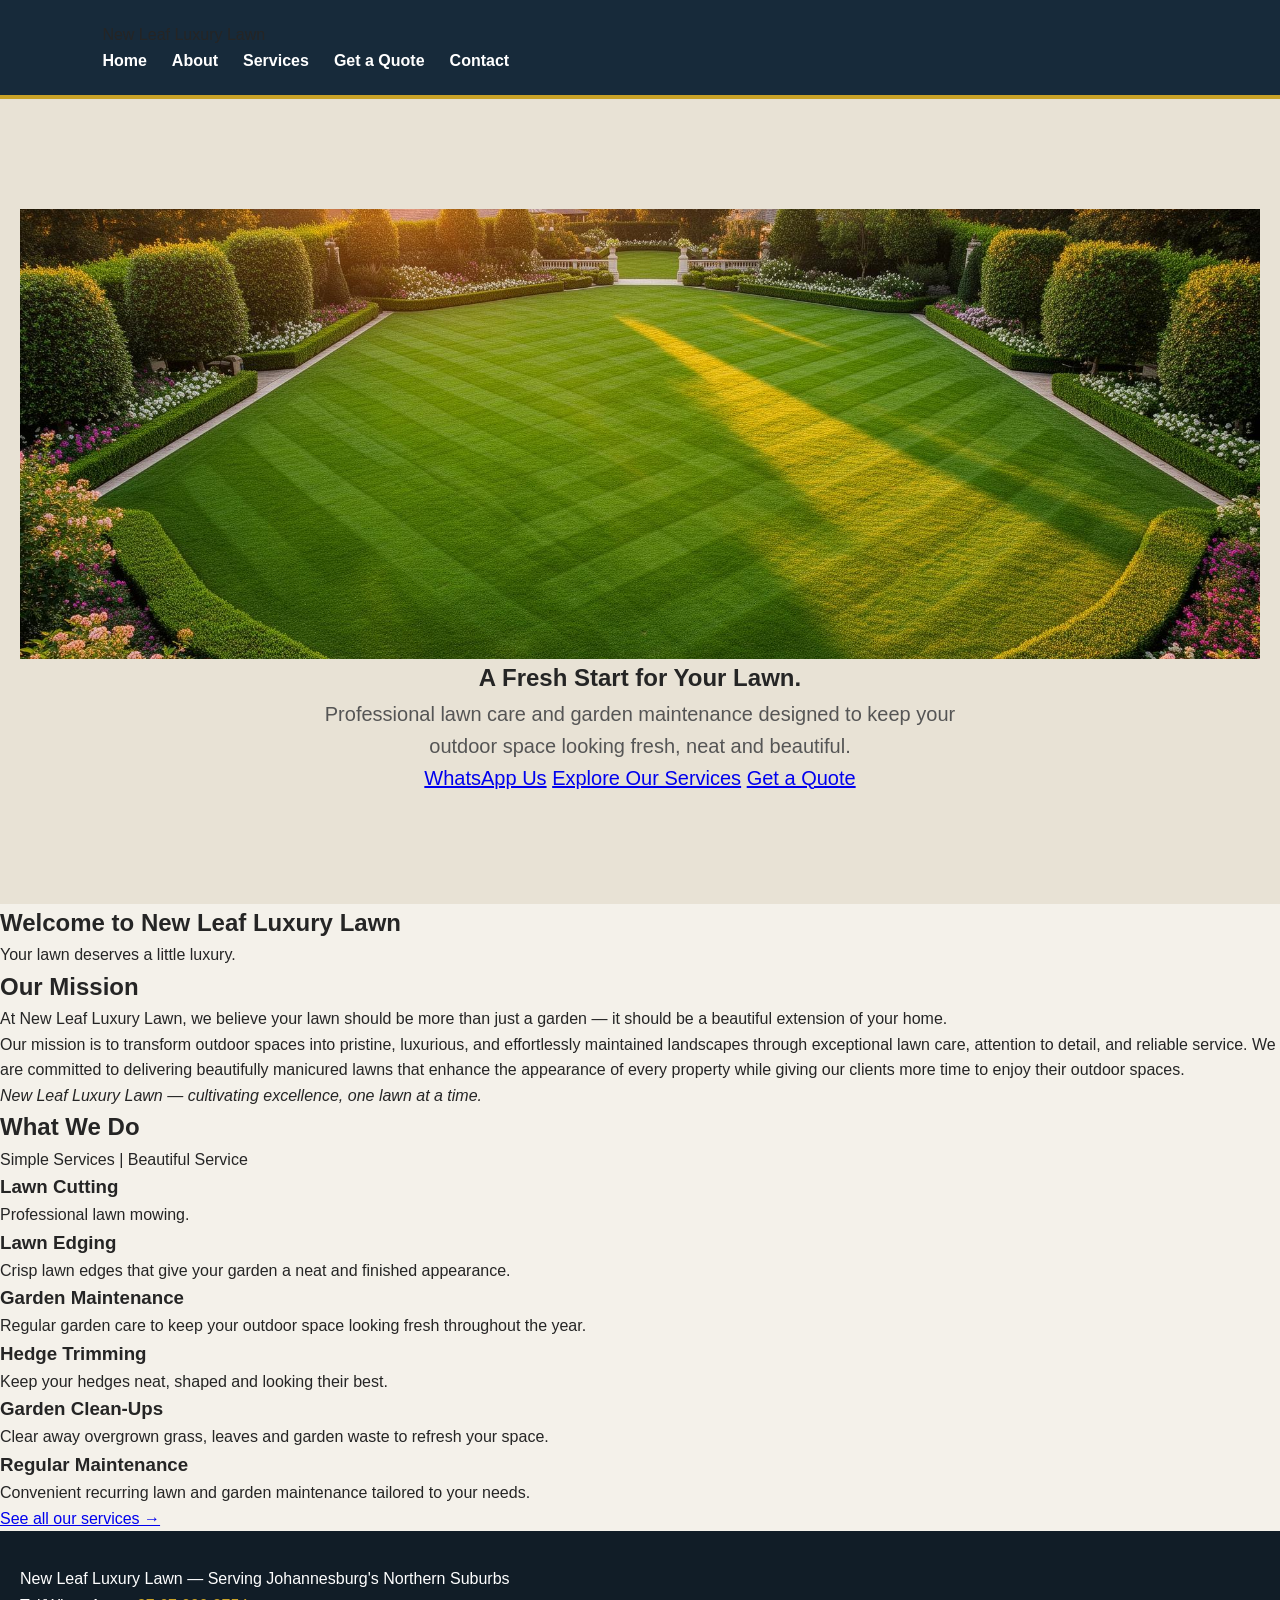
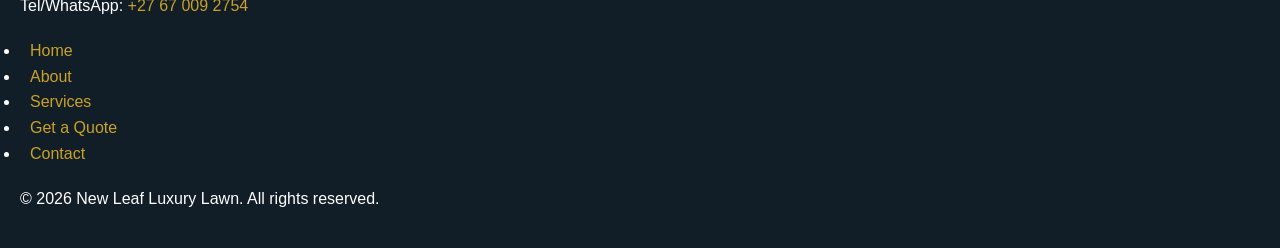
<file: index.html>
<!DOCTYPE html>
<html lang="en-ZA">
<head>
    <meta charset="UTF-8">
    <meta name="viewport" content="width=device-width, initial-scale=1.0">
    <title>New Leaf Luxury Lawn | Premium Lawn Care & Artificial Turf, Johannesburg</title>
    <meta name="description" content="New Leaf Luxury Lawn provides premium lawn care, garden maintenance and luxury artificial turf installation for homes and businesses in Johannesburg's Northern Suburbs.">
    <!-- Stylesheet will be fully developed in Part 2 of this project -->
    <link rel="stylesheet" href="css/style.css">
</head>
<body>

    <!-- ============ SITE HEADER / NAVIGATION ============ -->
    <!-- This header and nav block is identical across all 5 pages so that -->
    <!-- navigation is consistent site-wide. -->
    <header>
        <div class="logo">New Leaf Luxury Lawn</div>
        <nav>
            
            <input type="checkbox" id="menu-toggle" class="menu-toggle">
            
            <!-- Hamburger icon acting as the clickable button -->
            <label for="menu-toggle" class="hamburger">&#9776;</label>

            <ul>
                <li><a href="index.html" aria-current="page">Home</a></li>
                <li><a href="about.html">About</a></li>
                <li><a href="services.html">Services</a></li>
                <li><a href="enquiry.html">Get a Quote</a></li>
                <li><a href="contact.html">Contact</a></li>
            </ul>
        </nav>
    </header>

    <main>
        <!-- ============ HERO SECTION ============ -->
        <section class="hero">
            <img src="images/hero-lawn.jpg" alt="Aerial view of a luxury manicured lawn and garden estate at sunset">
            <div class="hero-text">
                <h1>A Fresh Start for Your Lawn.</h1>
                <p>Professional lawn care and garden maintenance designed to keep your outdoor space looking fresh, neat and beautiful.</p>
                <!-- Call to action links: WhatsApp, Services, Quote -->
                <p class="cta-group">
                    <a href="https://wa.me/27670092754" class="btn">WhatsApp Us</a>
                    <a href="services.html" class="btn btn-secondary">Explore Our Services</a>
                    <a href="enquiry.html" class="btn btn-secondary">Get a Quote</a>
                </p>
            </div>
        </section>

        <!-- ============ WELCOME & VALUE PROPOSITION ============ -->
        <section class="welcome">
            <h2>Welcome to New Leaf Luxury Lawn</h2>
            <p class="subheadline">Your lawn deserves a little luxury.</p>
        </section>

        <!-- ============ MISSION ============ -->
        <section class="mission">
            <h2>Our Mission</h2>
            <p>At New Leaf Luxury Lawn, we believe your lawn should be more than just a garden &mdash; it should be a beautiful extension of your home.</p>
            <p>Our mission is to transform outdoor spaces into pristine, luxurious, and effortlessly maintained landscapes through exceptional lawn care, attention to detail, and reliable service. We are committed to delivering beautifully manicured lawns that enhance the appearance of every property while giving our clients more time to enjoy their outdoor spaces.</p>
            <p><em>New Leaf Luxury Lawn &mdash; cultivating excellence, one lawn at a time.</em></p>
        </section>

        <!-- ============ WHAT WE DO ============ -->
        <section class="what-we-do">
            <h2>What We Do</h2>
            <p class="subheadline">Simple Services | Beautiful Service</p>
            <ul class="service-list">
                <li>
                    <h3>Lawn Cutting</h3>
                    <p>Professional lawn mowing.</p>
                </li>
                <li>
                    <h3>Lawn Edging</h3>
                    <p>Crisp lawn edges that give your garden a neat and finished appearance.</p>
                </li>
                <li>
                    <h3>Garden Maintenance</h3>
                    <p>Regular garden care to keep your outdoor space looking fresh throughout the year.</p>
                </li>
                <li>
                    <h3>Hedge Trimming</h3>
                    <p>Keep your hedges neat, shaped and looking their best.</p>
                </li>
                <li>
                    <h3>Garden Clean-Ups</h3>
                    <p>Clear away overgrown grass, leaves and garden waste to refresh your space.</p>
                </li>
                <li>
                    <h3>Regular Maintenance</h3>
                    <p>Convenient recurring lawn and garden maintenance tailored to your needs.</p>
                </li>
            </ul>
            <p><a href="services.html">See all our services &rarr;</a></p>
        </section>
    </main>

    <!-- ============ SITE FOOTER ============ -->
    <footer>
        <p>New Leaf Luxury Lawn &mdash; Serving Johannesburg's Northern Suburbs</p>
        <p>Tel/WhatsApp: <a href="tel:+27670092754">+27 67 009 2754</a></p>
        <nav aria-label="Footer navigation">
            <ul>
                <li><a href="index.html">Home</a></li>
                <li><a href="about.html">About</a></li>
                <li><a href="services.html">Services</a></li>
                <li><a href="enquiry.html">Get a Quote</a></li>
                <li><a href="contact.html">Contact</a></li>
            </ul>
        </nav>
        <p>&copy; 2026 New Leaf Luxury Lawn. All rights reserved.</p>
    </footer>

</body>
</html>
</file>
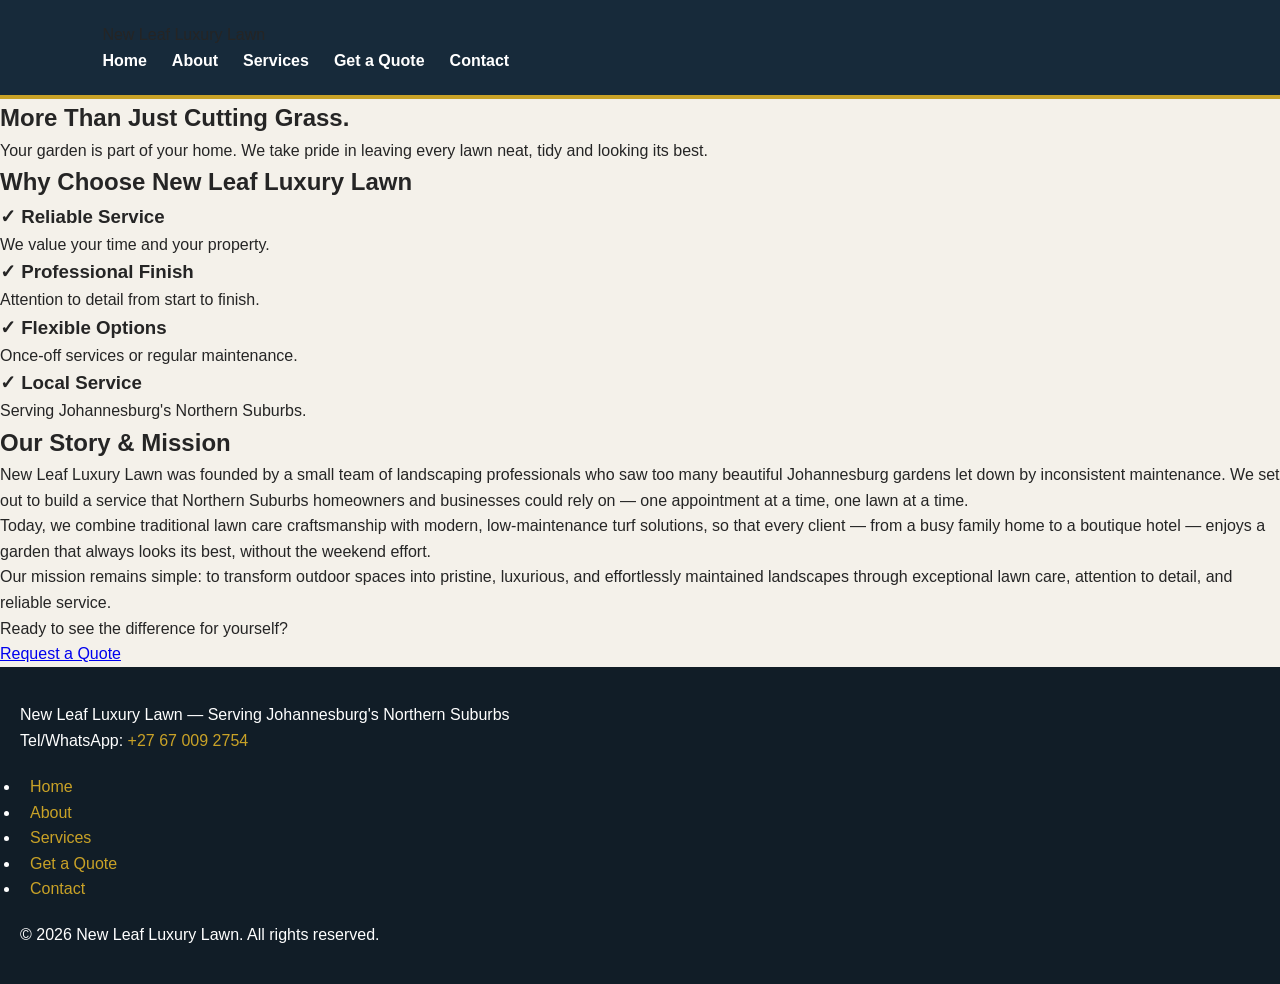
<file: about.html>
<!DOCTYPE html>
<html lang="en-ZA">
<head>
    <meta charset="UTF-8">
    <meta name="viewport" content="width=device-width, initial-scale=1.0">
    <title>About Us | New Leaf Luxury Lawn</title>
    <meta name="description" content="Learn why homeowners and businesses in Johannesburg's Northern Suburbs choose New Leaf Luxury Lawn for reliable, professional lawn and garden care.">
    <link rel="stylesheet" href="css/style.css">
</head>
<body>

    <header>
        <div class="logo">New Leaf Luxury Lawn</div>
        <nav>
            <input type="checkbox" id="menu-toggle" class="menu-toggle">
            <label for="menu-toggle" class="hamburger">&#9776;</label>
            <ul>
                
                <li><a href="index.html">Home</a></li>
                <li><a href="about.html" aria-current="page">About</a></li>
                <li><a href="services.html">Services</a></li>
                <li><a href="enquiry.html">Get a Quote</a></li>
                <li><a href="contact.html">Contact</a></li>
            </ul>
        </nav>
    </header>

    <main>
        <!-- ============ PAGE HEADING ============ -->
        <section class="page-intro">
            <h1>More Than Just Cutting Grass.</h1>
            <p>Your garden is part of your home. We take pride in leaving every lawn neat, tidy and looking its best.</p>
        </section>

        <!-- ============ WHY CHOOSE US: 4 VALUE POINTS ============ -->
        <section class="why-us">
            <h2>Why Choose New Leaf Luxury Lawn</h2>
            <ul class="value-grid">
                <li>
                    <h3>&#10003; Reliable Service</h3>
                    <p>We value your time and your property.</p>
                </li>
                <li>
                    <h3>&#10003; Professional Finish</h3>
                    <p>Attention to detail from start to finish.</p>
                </li>
                <li>
                    <h3>&#10003; Flexible Options</h3>
                    <p>Once-off services or regular maintenance.</p>
                </li>
                <li>
                    <h3>&#10003; Local Service</h3>
                    <p>Serving Johannesburg's Northern Suburbs.</p>
                </li>
            </ul>
        </section>

        <!-- ============ STORY & MISSION ============ -->
        <section class="story-mission">
            <h2>Our Story &amp; Mission</h2>
            <p>New Leaf Luxury Lawn was founded by a small team of landscaping professionals who saw too many beautiful Johannesburg gardens let down by inconsistent maintenance. We set out to build a service that Northern Suburbs homeowners and businesses could rely on &mdash; one appointment at a time, one lawn at a time.</p>
            <p>Today, we combine traditional lawn care craftsmanship with modern, low-maintenance turf solutions, so that every client &mdash; from a busy family home to a boutique hotel &mdash; enjoys a garden that always looks its best, without the weekend effort.</p>
            <p>Our mission remains simple: to transform outdoor spaces into pristine, luxurious, and effortlessly maintained landscapes through exceptional lawn care, attention to detail, and reliable service.</p>
        </section>

        <section class="about-cta">
            <p>Ready to see the difference for yourself?</p>
            <a href="enquiry.html" class="btn">Request a Quote</a>
        </section>
    </main>

    <footer>
        <p>New Leaf Luxury Lawn &mdash; Serving Johannesburg's Northern Suburbs</p>
        <p>Tel/WhatsApp: <a href="tel:+27670092754">+27 67 009 2754</a></p>
        <nav aria-label="Footer navigation">
            <ul>
                <li><a href="index.html">Home</a></li>
                <li><a href="about.html">About</a></li>
                <li><a href="services.html">Services</a></li>
                <li><a href="enquiry.html">Get a Quote</a></li>
                <li><a href="contact.html">Contact</a></li>
            </ul>
        </nav>
        <p>&copy; 2026 New Leaf Luxury Lawn. All rights reserved.</p>
    </footer>

</body>
</html>
</file>
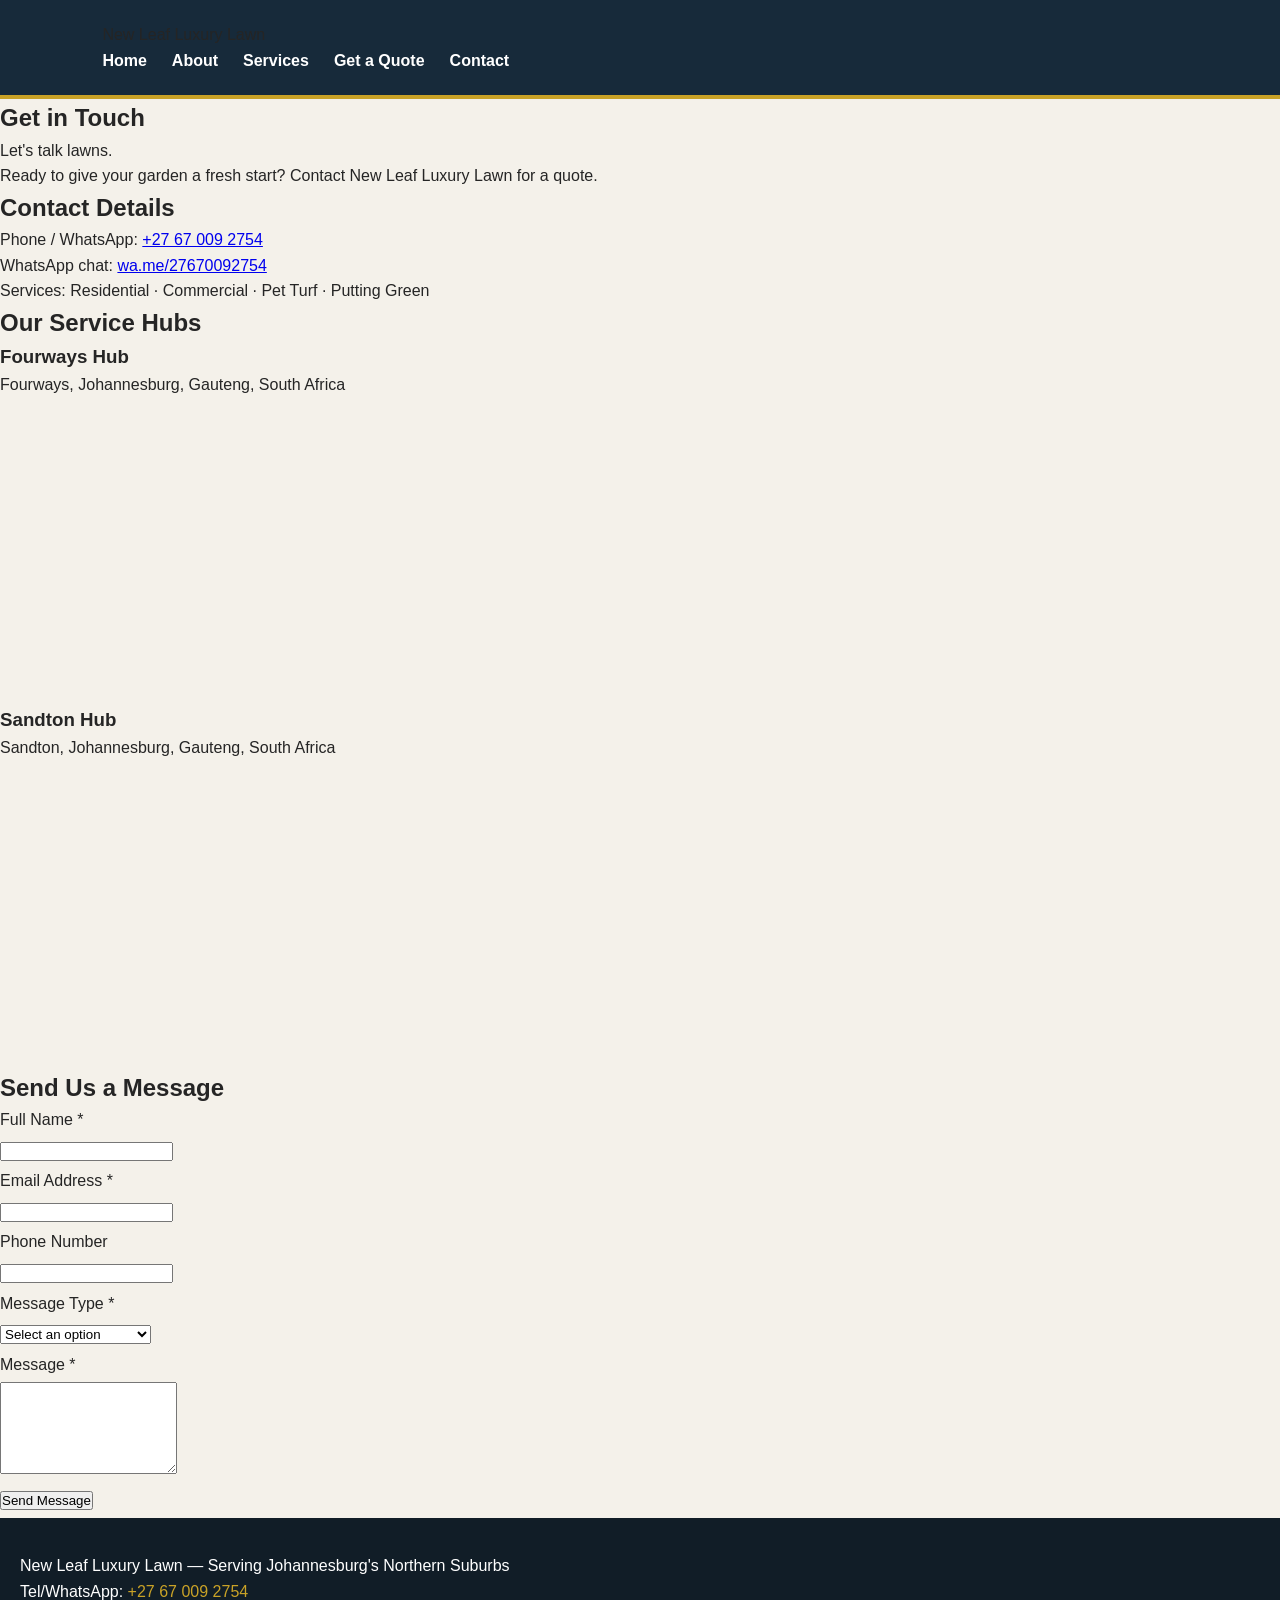
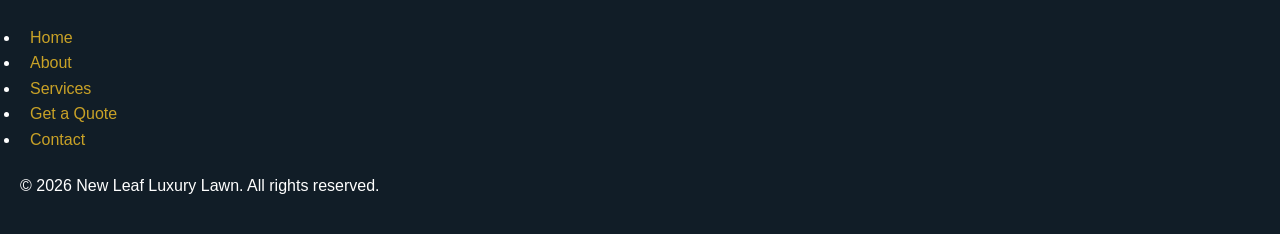
<file: contact.html>
<!DOCTYPE html>
<html lang="en-ZA">
<head>
    <meta charset="UTF-8">
    <meta name="viewport" content="width=device-width, initial-scale=1.0">
    <title>Contact Us | New Leaf Luxury Lawn</title>
    <meta name="description" content="Get in touch with New Leaf Luxury Lawn. Find our Fourways and Sandton service hubs, phone/WhatsApp details, and send us a message.">
    <link rel="stylesheet" href="css/style.css">
</head>
<body>

    <header>
        <div class="logo">New Leaf Luxury Lawn</div>
        <nav>
            <input type="checkbox" id="menu-toggle" class="menu-toggle">
            <label for="menu-toggle" class="hamburger">&#9776;</label>
            <ul>
                <li><a href="index.html">Home</a></li>
                <li><a href="about.html">About</a></li>
                <li><a href="services.html">Services</a></li>
                <li><a href="enquiry.html">Get a Quote</a></li>
                <li><a href="contact.html" aria-current="page">Contact</a></li>
            </ul>
        </nav>
    </header>

    <main>
        <section class="page-intro">
            <h1>Get in Touch</h1>
            <p class="subheadline">Let's talk lawns.</p>
            <p>Ready to give your garden a fresh start? Contact New Leaf Luxury Lawn for a quote.</p>
        </section>

        <!-- ============ CONTACT DETAILS ============ -->
        <section class="contact-details">
            <h2>Contact Details</h2>
            <ul>
                <li>Phone / WhatsApp: <a href="tel:+27670092754">+27 67 009 2754</a></li>
                <li>WhatsApp chat: <a href="https://wa.me/27670092754">wa.me/27670092754</a></li>
                <li>Services: Residential &middot; Commercial &middot; Pet Turf &middot; Putting Green</li>
            </ul>
        </section>

        <!-- ============ SERVICE AREA LOCATIONS (more than one, as required) ============ -->
        <section class="locations">
            <h2>Our Service Hubs</h2>

            <article class="location">
                <h3>Fourways Hub</h3>
                <p>Fourways, Johannesburg, Gauteng, South Africa</p>
                <!-- Embedded Google Map: to be reviewed/finalised once a physical address is confirmed -->
                <iframe
                    title="Map showing Fourways, Johannesburg service area"
                    src="https://www.google.com/maps?q=Fourways,+Johannesburg&output=embed"
                    width="100%" height="300" style="border:0;" loading="lazy"
                    referrerpolicy="no-referrer-when-downgrade">
                </iframe>
            </article>

            <article class="location">
                <h3>Sandton Hub</h3>
                <p>Sandton, Johannesburg, Gauteng, South Africa</p>
                <iframe
                    title="Map showing Sandton, Johannesburg service area"
                    src="https://www.google.com/maps?q=Sandton,+Johannesburg&output=embed"
                    width="100%" height="300" style="border:0;" loading="lazy"
                    referrerpolicy="no-referrer-when-downgrade">
                </iframe>
            </article>
        </section>

        <!-- ============ GENERAL CONTACT FORM ============ -->
        <!-- This form is for general messages, distinct from the service-quote -->
        <!-- enquiry.html form. JavaScript email handling to be added in Part 3. -->
        <section class="form-section">
            <h2>Send Us a Message</h2>
            <form id="contact-form" action="#" method="post">

                <div class="form-group">
                    <label for="c-name">Full Name *</label>
                    <input type="text" id="c-name" name="c-name" required minlength="2">
                </div>

                <div class="form-group">
                    <label for="c-email">Email Address *</label>
                    <input type="email" id="c-email" name="c-email" required>
                </div>

                <div class="form-group">
                    <label for="c-phone">Phone Number</label>
                    <input type="tel" id="c-phone" name="c-phone" pattern="[0-9+\s]{10,15}">
                </div>

                <div class="form-group">
                    <label for="c-type">Message Type *</label>
                    <select id="c-type" name="c-type" required>
                        <option value="" disabled selected>Select an option</option>
                        <option value="general">General Enquiry</option>
                        <option value="feedback">Feedback</option>
                        <option value="complaint">Complaint</option>
                        <option value="partnership">Partnership / Supplier</option>
                    </select>
                </div>

                <div class="form-group">
                    <label for="c-message">Message *</label>
                    <textarea id="c-message" name="c-message" rows="6" required minlength="10"></textarea>
                </div>

                <div class="form-group">
                    <button type="submit" class="btn">Send Message</button>
                </div>

                <!-- Placeholder for the JavaScript-generated confirmation message (Part 3) -->
                <p id="contact-response" aria-live="polite"></p>
            </form>
        </section>
    </main>

    <footer>
        <p>New Leaf Luxury Lawn &mdash; Serving Johannesburg's Northern Suburbs</p>
        <p>Tel/WhatsApp: <a href="tel:+27670092754">+27 67 009 2754</a></p>
        <nav aria-label="Footer navigation">
            <ul>
                <li><a href="index.html">Home</a></li>
                <li><a href="about.html">About</a></li>
                <li><a href="services.html">Services</a></li>
                <li><a href="enquiry.html">Get a Quote</a></li>
                <li><a href="contact.html">Contact</a></li>
            </ul>
        </nav>
        <p>&copy; 2026 New Leaf Luxury Lawn. All rights reserved.</p>
    </footer>

</body>
</html>
</file>
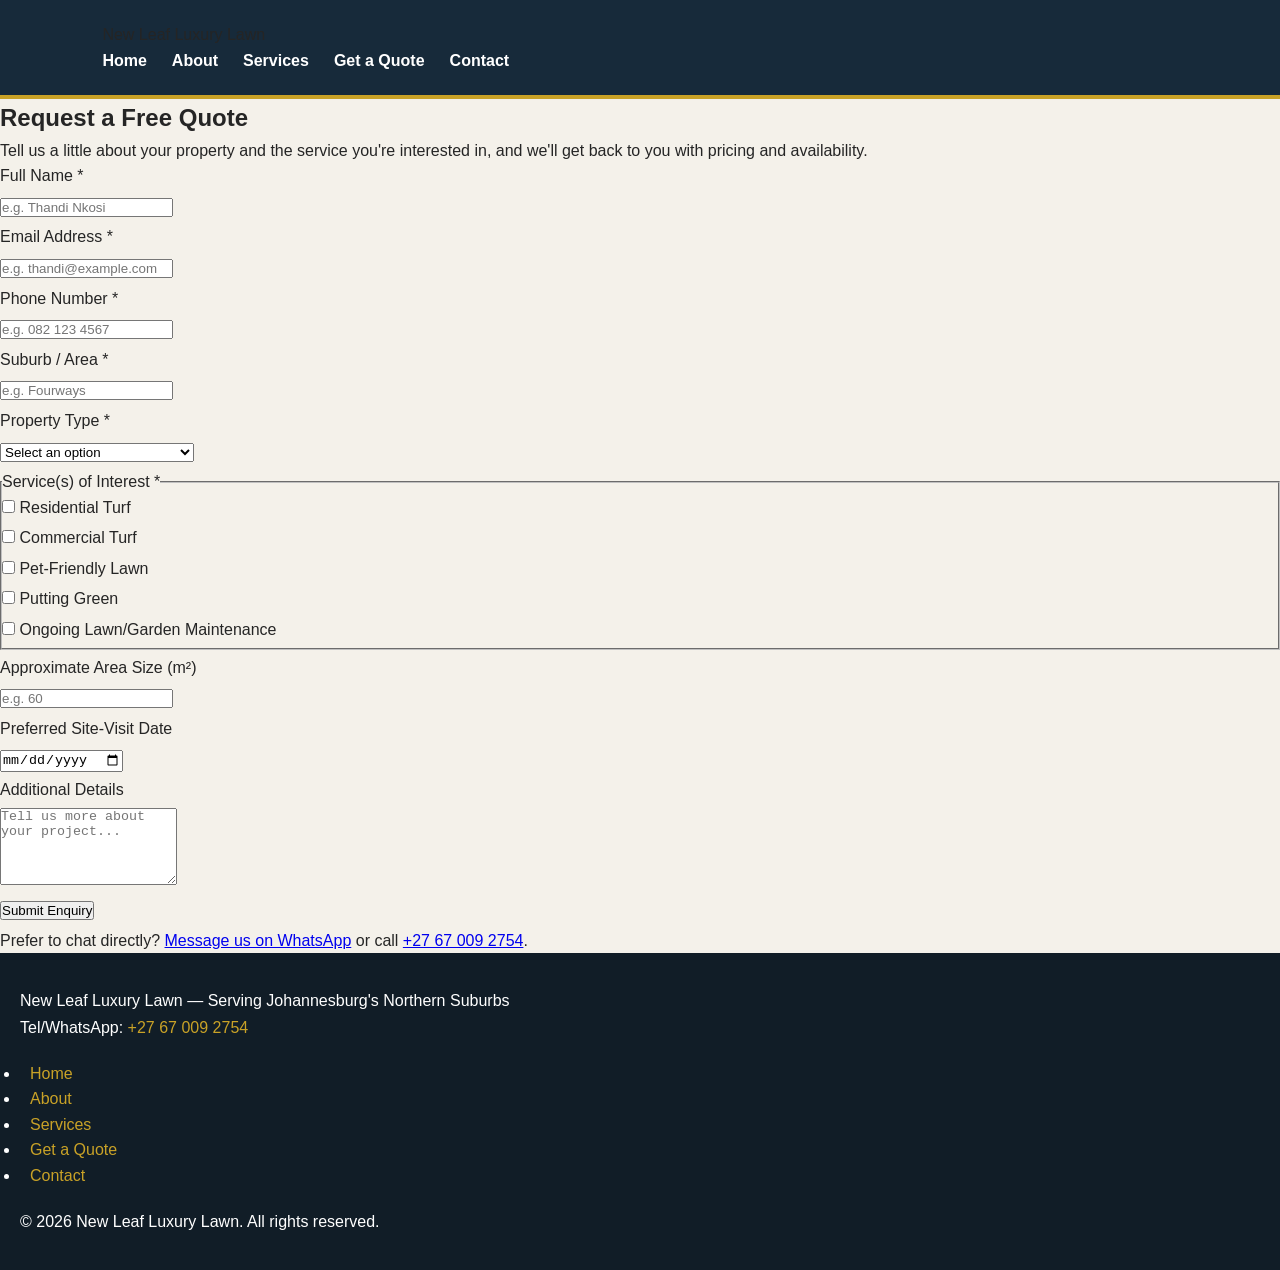
<file: enquiry.html>
<!DOCTYPE html>
<html lang="en-ZA">
<head>
    <meta charset="UTF-8">
    <meta name="viewport" content="width=device-width, initial-scale=1.0">
    <title>Get a Quote | New Leaf Luxury Lawn</title>
    <meta name="description" content="Request a free, no-obligation quote from New Leaf Luxury Lawn for residential, commercial, pet-friendly or putting green turf installation.">
    <link rel="stylesheet" href="css/style.css">
</head>
<body>

    <header>
        <div class="logo">New Leaf Luxury Lawn</div>
        <nav>
            <input type="checkbox" id="menu-toggle" class="menu-toggle">
            <label for="menu-toggle" class="hamburger">&#9776;</label>
            <ul>
                <li><a href="index.html">Home</a></li>
                <li><a href="about.html">About</a></li>
                <li><a href="services.html">Services</a></li>
                <li><a href="enquiry.html" aria-current="page">Get a Quote</a></li>
                <li><a href="contact.html">Contact</a></li>
            </ul>
        </nav>
    </header>

    <main>
        <section class="page-intro">
            <h1>Request a Free Quote</h1>
            <p>Tell us a little about your property and the service you're interested in, and we'll get back to you with pricing and availability.</p>
        </section>

        <!-- ============ ENQUIRY / QUOTE REQUEST FORM ============ -->
        <!-- Note: HTML5 validation attributes (required, pattern, type) are in place now. -->
        <!-- Full client-side JavaScript validation and a processed response message -->
        <!-- (cost / availability estimate) will be implemented in Part 3. -->
        <section class="form-section">
            <form id="enquiry-form" action="#" method="post">

                <div class="form-group">
                    <label for="full-name">Full Name *</label>
                    <input type="text" id="full-name" name="full-name" required minlength="2" placeholder="e.g. Thandi Nkosi">
                </div>

                <div class="form-group">
                    <label for="email">Email Address *</label>
                    <input type="email" id="email" name="email" required placeholder="e.g. thandi@example.com">
                </div>

                <div class="form-group">
                    <label for="phone">Phone Number *</label>
                    <input type="tel" id="phone" name="phone" required pattern="[0-9+\s]{10,15}" placeholder="e.g. 082 123 4567">
                </div>

                <div class="form-group">
                    <label for="suburb">Suburb / Area *</label>
                    <input type="text" id="suburb" name="suburb" required placeholder="e.g. Fourways">
                </div>

                <div class="form-group">
                    <label for="property-type">Property Type *</label>
                    <select id="property-type" name="property-type" required>
                        <option value="" disabled selected>Select an option</option>
                        <option value="residential">Residential Home</option>
                        <option value="complex">Residential Complex / Estate</option>
                        <option value="commercial">Commercial / Office</option>
                        <option value="hospitality">Hotel / Hospitality</option>
                    </select>
                </div>

                <fieldset class="form-group">
                    <legend>Service(s) of Interest *</legend>
                    <label><input type="checkbox" name="service" value="residential-turf"> Residential Turf</label>
                    <label><input type="checkbox" name="service" value="commercial-turf"> Commercial Turf</label>
                    <label><input type="checkbox" name="service" value="pet-friendly"> Pet-Friendly Lawn</label>
                    <label><input type="checkbox" name="service" value="putting-green"> Putting Green</label>
                    <label><input type="checkbox" name="service" value="maintenance"> Ongoing Lawn/Garden Maintenance</label>
                </fieldset>

                <div class="form-group">
                    <label for="area-size">Approximate Area Size (m&sup2;)</label>
                    <input type="number" id="area-size" name="area-size" min="1" placeholder="e.g. 60">
                </div>

                <div class="form-group">
                    <label for="preferred-date">Preferred Site-Visit Date</label>
                    <input type="date" id="preferred-date" name="preferred-date">
                </div>

                <div class="form-group">
                    <label for="message">Additional Details</label>
                    <textarea id="message" name="message" rows="5" placeholder="Tell us more about your project..."></textarea>
                </div>

                <div class="form-group">
                    <button type="submit" class="btn">Submit Enquiry</button>
                </div>

                <!-- Placeholder for the JavaScript-generated response message (Part 3) -->
                <p id="form-response" aria-live="polite"></p>
            </form>
        </section>

        <section class="alt-contact">
            <p>Prefer to chat directly? <a href="https://wa.me/27670092754">Message us on WhatsApp</a> or call <a href="tel:+27670092754">+27 67 009 2754</a>.</p>
        </section>
    </main>

    <footer>
        <p>New Leaf Luxury Lawn &mdash; Serving Johannesburg's Northern Suburbs</p>
        <p>Tel/WhatsApp: <a href="tel:+27670092754">+27 67 009 2754</a></p>
        <nav aria-label="Footer navigation">
            <ul>
                <li><a href="index.html">Home</a></li>
                <li><a href="about.html">About</a></li>
                <li><a href="services.html">Services</a></li>
                <li><a href="enquiry.html">Get a Quote</a></li>
                <li><a href="contact.html">Contact</a></li>
            </ul>
        </nav>
        <p>&copy; 2026 New Leaf Luxury Lawn. All rights reserved.</p>
    </footer>

</body>
</html>
</file>
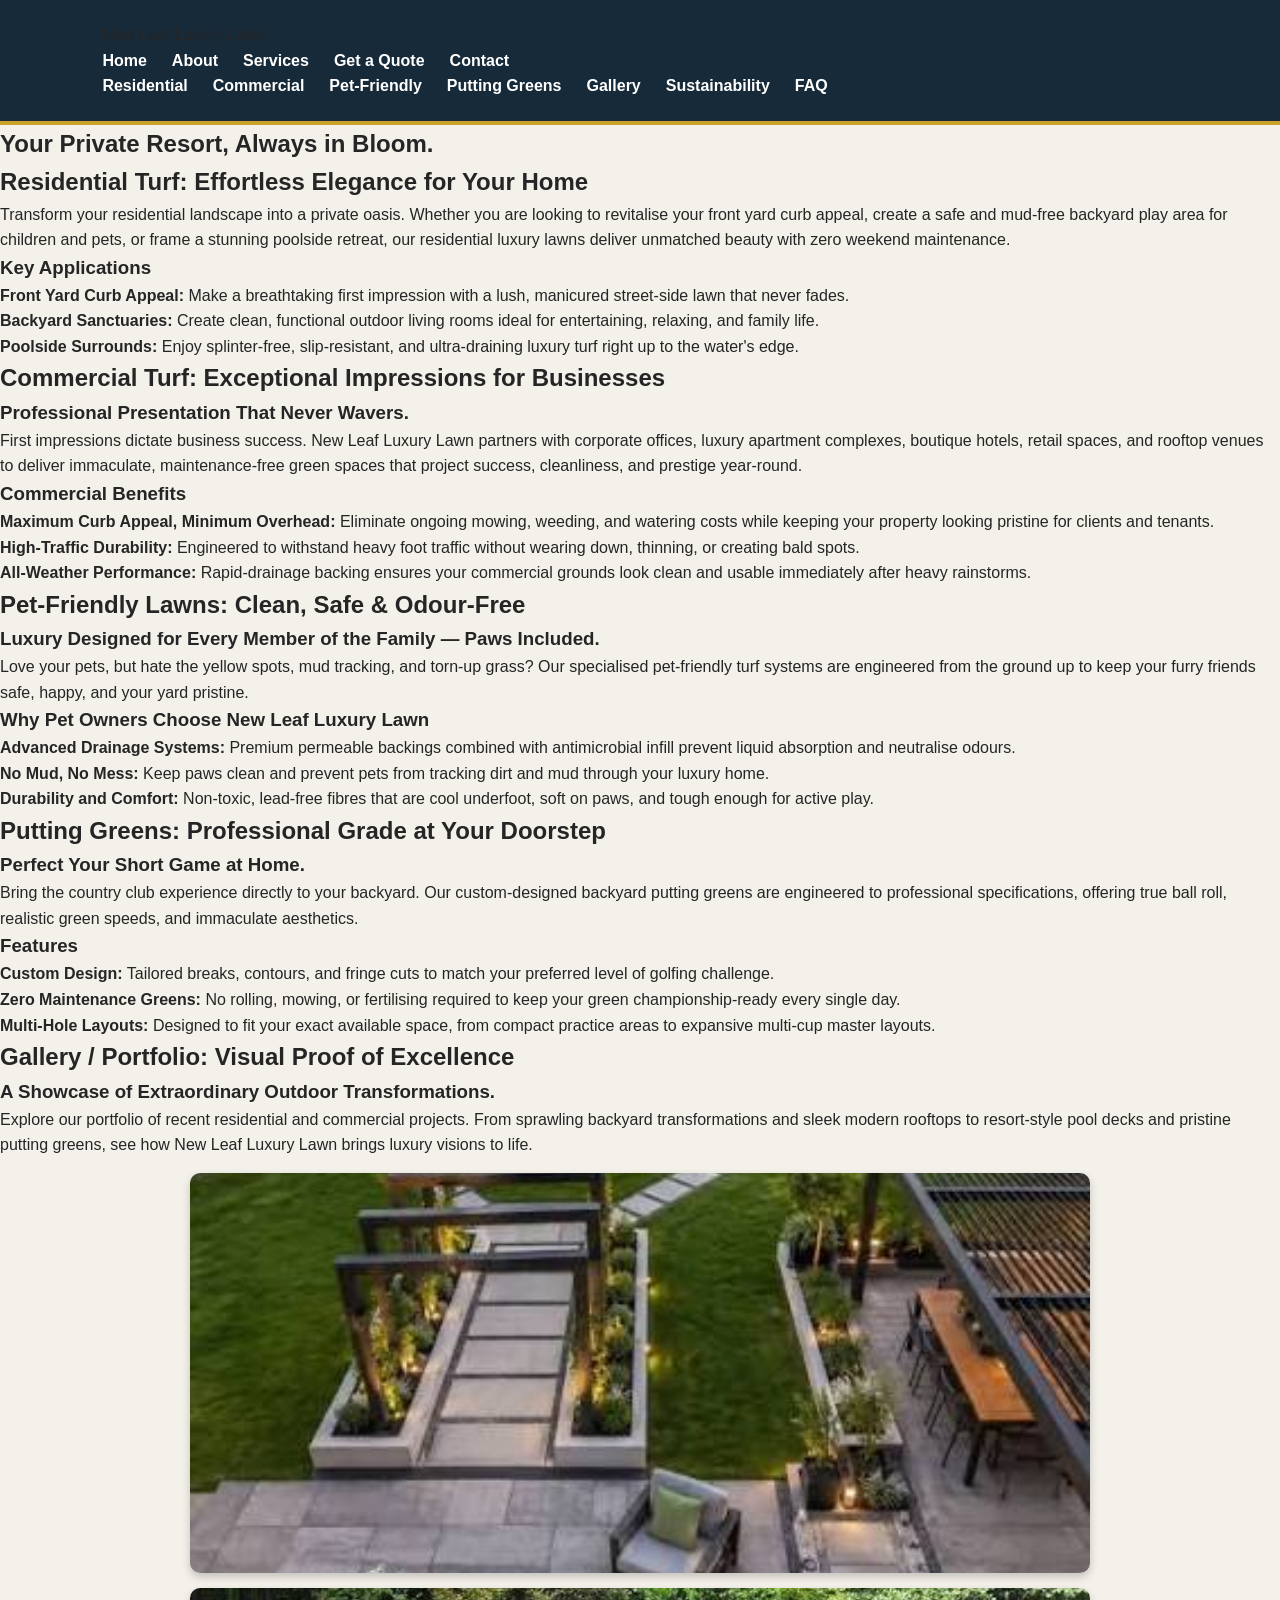
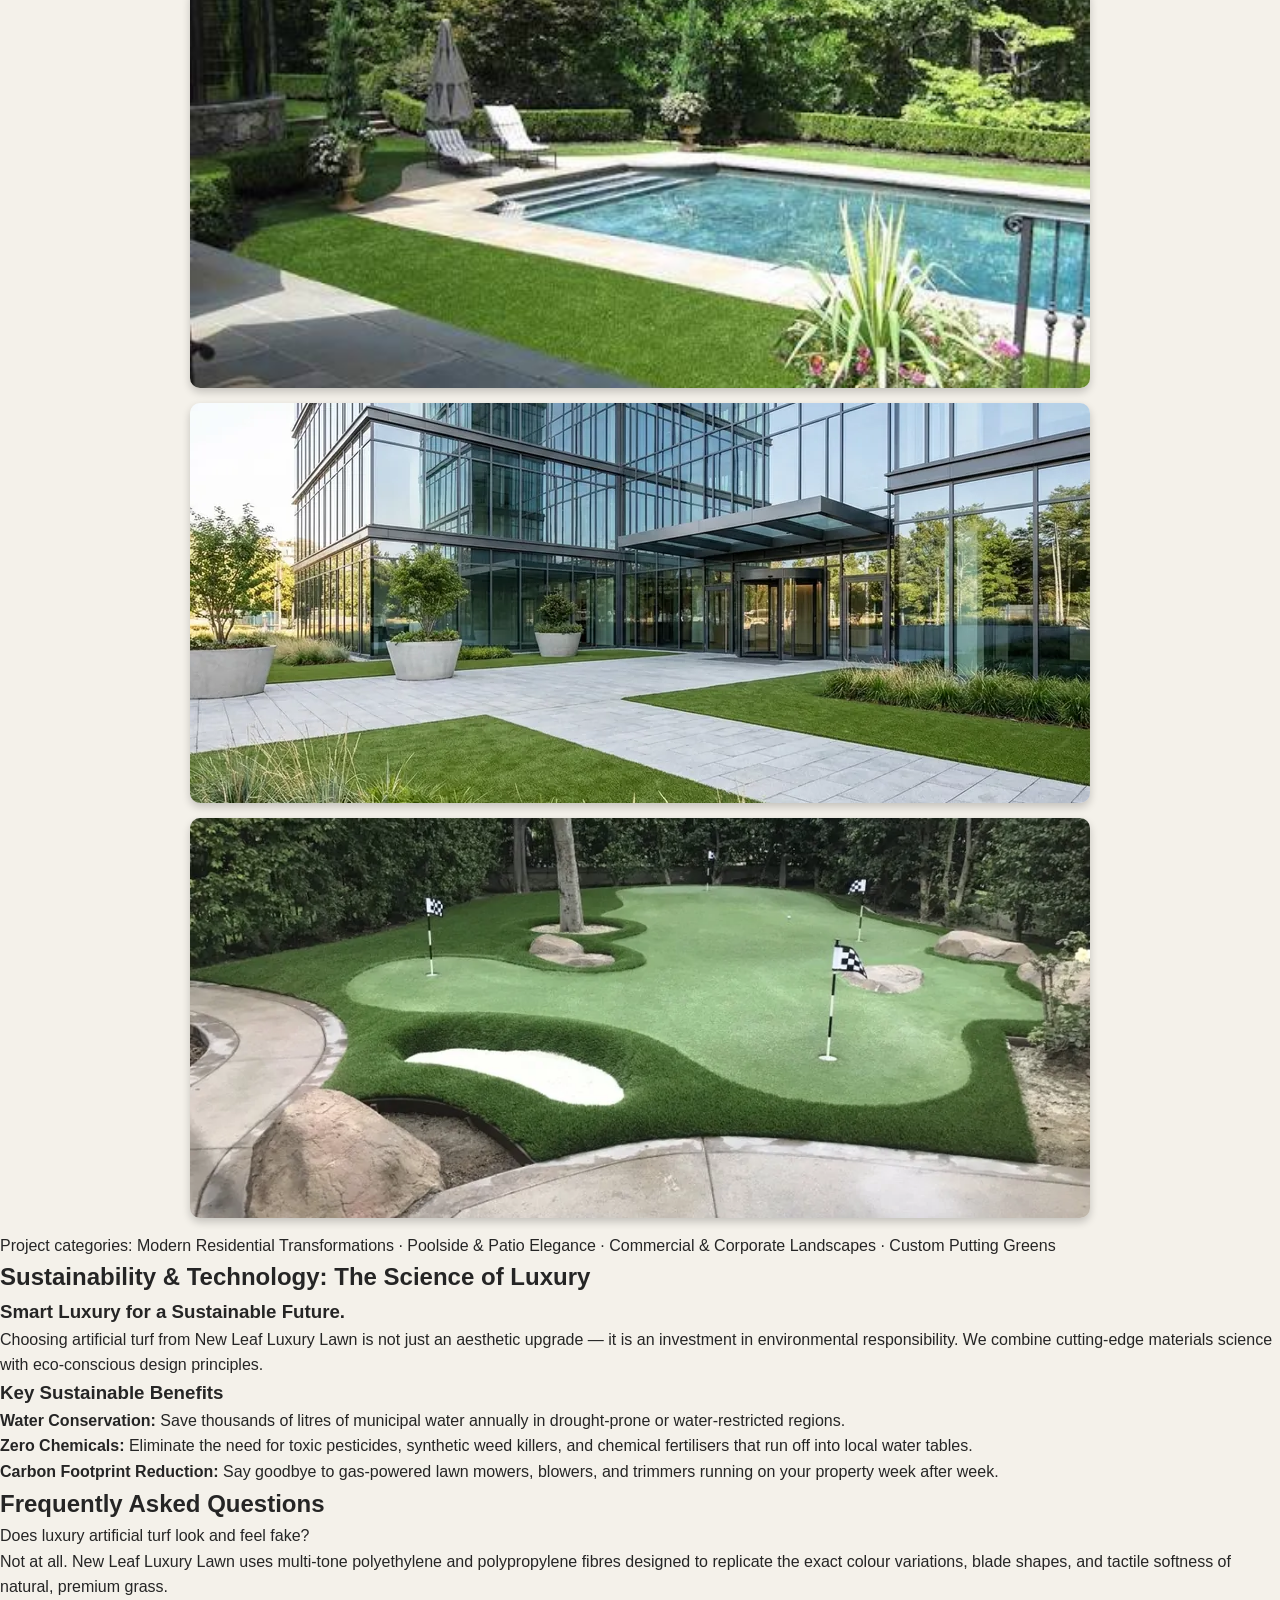
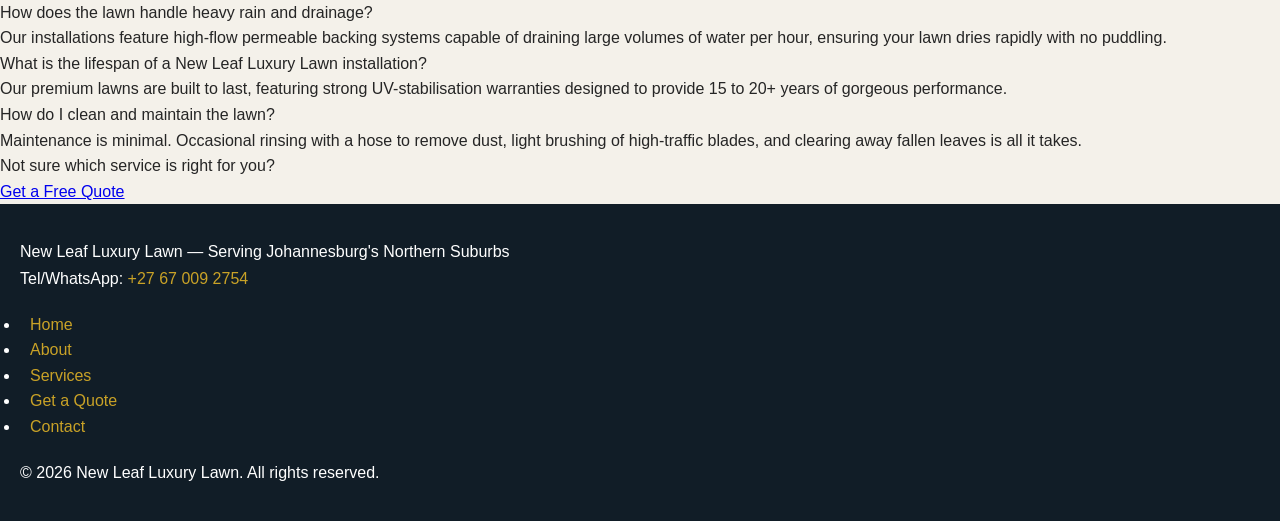
<file: services.html>
<!DOCTYPE html>
<html lang="en-ZA">
<head>
    <meta charset="UTF-8">
    <meta name="viewport" content="width=device-width, initial-scale=1.0">
    <title>Services | New Leaf Luxury Lawn</title>
    <meta name="description" content="Explore New Leaf Luxury Lawn's residential, commercial, pet-friendly and putting green turf services, our sustainability approach, and frequently asked questions.">
    <link rel="stylesheet" href="css/style.css">
</head>
<body>

    <header>
        <div class="logo">New Leaf Luxury Lawn</div>
        <nav>
            <input type="checkbox" id="menu-toggle" class="menu-toggle">
            <label for="menu-toggle" class="hamburger">&#9776;</label>
            <ul>
                <li><a href="index.html">Home</a></li>
                <li><a href="about.html">About</a></li>
                <li><a href="services.html" aria-current="page">Services</a></li>
                <li><a href="enquiry.html">Get a Quote</a></li>
                <li><a href="contact.html">Contact</a></li>
            </ul>
        </nav>
        <!-- In-page quick links to each service section below -->
        <nav aria-label="Services quick links" class="sub-nav">
            <ul>
                <li><a href="#residential">Residential</a></li>
                <li><a href="#commercial">Commercial</a></li>
                <li><a href="#pet-friendly">Pet-Friendly</a></li>
                <li><a href="#putting-greens">Putting Greens</a></li>
                <li><a href="#gallery">Gallery</a></li>
                <li><a href="#sustainability">Sustainability</a></li>
                <li><a href="#faq">FAQ</a></li>
            </ul>
        </nav>
    </header>

    <main>
        <!-- ============ RESIDENTIAL TURF ============ -->
        <section id="residential" class="service-section">
            <h1>Your Private Resort, Always in Bloom.</h1>
            <h2>Residential Turf: Effortless Elegance for Your Home</h2>
            <p>Transform your residential landscape into a private oasis. Whether you are looking to revitalise your front yard curb appeal, create a safe and mud-free backyard play area for children and pets, or frame a stunning poolside retreat, our residential luxury lawns deliver unmatched beauty with zero weekend maintenance.</p>
            <h3>Key Applications</h3>
            <ul>
                <li><strong>Front Yard Curb Appeal:</strong> Make a breathtaking first impression with a lush, manicured street-side lawn that never fades.</li>
                <li><strong>Backyard Sanctuaries:</strong> Create clean, functional outdoor living rooms ideal for entertaining, relaxing, and family life.</li>
                <li><strong>Poolside Surrounds:</strong> Enjoy splinter-free, slip-resistant, and ultra-draining luxury turf right up to the water's edge.</li>
            </ul>
        </section>

        <!-- ============ COMMERCIAL TURF ============ -->
        <section id="commercial" class="service-section">
            <h2>Commercial Turf: Exceptional Impressions for Businesses</h2>
            <h3>Professional Presentation That Never Wavers.</h3>
            <p>First impressions dictate business success. New Leaf Luxury Lawn partners with corporate offices, luxury apartment complexes, boutique hotels, retail spaces, and rooftop venues to deliver immaculate, maintenance-free green spaces that project success, cleanliness, and prestige year-round.</p>
            <h3>Commercial Benefits</h3>
            <ul>
                <li><strong>Maximum Curb Appeal, Minimum Overhead:</strong> Eliminate ongoing mowing, weeding, and watering costs while keeping your property looking pristine for clients and tenants.</li>
                <li><strong>High-Traffic Durability:</strong> Engineered to withstand heavy foot traffic without wearing down, thinning, or creating bald spots.</li>
                <li><strong>All-Weather Performance:</strong> Rapid-drainage backing ensures your commercial grounds look clean and usable immediately after heavy rainstorms.</li>
            </ul>
        </section>

        <!-- ============ PET-FRIENDLY LAWNS ============ -->
        <section id="pet-friendly" class="service-section">
            <h2>Pet-Friendly Lawns: Clean, Safe &amp; Odour-Free</h2>
            <h3>Luxury Designed for Every Member of the Family &mdash; Paws Included.</h3>
            <p>Love your pets, but hate the yellow spots, mud tracking, and torn-up grass? Our specialised pet-friendly turf systems are engineered from the ground up to keep your furry friends safe, happy, and your yard pristine.</p>
            <h3>Why Pet Owners Choose New Leaf Luxury Lawn</h3>
            <ul>
                <li><strong>Advanced Drainage Systems:</strong> Premium permeable backings combined with antimicrobial infill prevent liquid absorption and neutralise odours.</li>
                <li><strong>No Mud, No Mess:</strong> Keep paws clean and prevent pets from tracking dirt and mud through your luxury home.</li>
                <li><strong>Durability and Comfort:</strong> Non-toxic, lead-free fibres that are cool underfoot, soft on paws, and tough enough for active play.</li>
            </ul>
        </section>

        <!-- ============ PUTTING GREENS ============ -->
        <section id="putting-greens" class="service-section">
            <h2>Putting Greens: Professional Grade at Your Doorstep</h2>
            <h3>Perfect Your Short Game at Home.</h3>
            <p>Bring the country club experience directly to your backyard. Our custom-designed backyard putting greens are engineered to professional specifications, offering true ball roll, realistic green speeds, and immaculate aesthetics.</p>
            <h3>Features</h3>
            <ul>
                <li><strong>Custom Design:</strong> Tailored breaks, contours, and fringe cuts to match your preferred level of golfing challenge.</li>
                <li><strong>Zero Maintenance Greens:</strong> No rolling, mowing, or fertilising required to keep your green championship-ready every single day.</li>
                <li><strong>Multi-Hole Layouts:</strong> Designed to fit your exact available space, from compact practice areas to expansive multi-cup master layouts.</li>
            </ul>
        </section>

        <!-- ============ GALLERY / PORTFOLIO ============ -->
        <section id="gallery" class="service-section">
            <h2>Gallery / Portfolio: Visual Proof of Excellence</h2>
            <h3>A Showcase of Extraordinary Outdoor Transformations.</h3>
            <p>Explore our portfolio of recent residential and commercial projects. From sprawling backyard transformations and sleek modern rooftops to resort-style pool decks and pristine putting greens, see how New Leaf Luxury Lawn brings luxury visions to life.</p>
            <!-- Gallery images: interactive lightbox functionality to be added in Part 3 (JavaScript) -->
            <ul class="gallery-grid">
                <li><img src="images/gallery-residential.jpg" alt="Modern residential backyard transformation with luxury lawn"></li>
                <li><img src="images/gallery-poolside.jpg" alt="Poolside patio surrounded by artificial turf"></li>
                <li><img src="images/gallery-commercial.jpg" alt="Commercial office courtyard with manicured turf"></li>
                <li><img src="images/gallery-puttinggreen.jpg" alt="Custom backyard putting green installation"></li>
            </ul>
            <p class="gallery-categories">Project categories: Modern Residential Transformations &middot; Poolside &amp; Patio Elegance &middot; Commercial &amp; Corporate Landscapes &middot; Custom Putting Greens</p>
        </section>

        <!-- ============ SUSTAINABILITY & TECHNOLOGY ============ -->
        <section id="sustainability" class="service-section">
            <h2>Sustainability &amp; Technology: The Science of Luxury</h2>
            <h3>Smart Luxury for a Sustainable Future.</h3>
            <p>Choosing artificial turf from New Leaf Luxury Lawn is not just an aesthetic upgrade &mdash; it is an investment in environmental responsibility. We combine cutting-edge materials science with eco-conscious design principles.</p>
            <h3>Key Sustainable Benefits</h3>
            <ul>
                <li><strong>Water Conservation:</strong> Save thousands of litres of municipal water annually in drought-prone or water-restricted regions.</li>
                <li><strong>Zero Chemicals:</strong> Eliminate the need for toxic pesticides, synthetic weed killers, and chemical fertilisers that run off into local water tables.</li>
                <li><strong>Carbon Footprint Reduction:</strong> Say goodbye to gas-powered lawn mowers, blowers, and trimmers running on your property week after week.</li>
            </ul>
        </section>

        <!-- ============ FAQ ============ -->
        <section id="faq" class="service-section">
            <h2>Frequently Asked Questions</h2>
            <!-- Presented as a definition list for now; can become an accordion in Part 3 (JavaScript) -->
            <dl class="faq-list">
                <dt>Does luxury artificial turf look and feel fake?</dt>
                <dd>Not at all. New Leaf Luxury Lawn uses multi-tone polyethylene and polypropylene fibres designed to replicate the exact colour variations, blade shapes, and tactile softness of natural, premium grass.</dd>

                <dt>How does the lawn handle heavy rain and drainage?</dt>
                <dd>Our installations feature high-flow permeable backing systems capable of draining large volumes of water per hour, ensuring your lawn dries rapidly with no puddling.</dd>

                <dt>What is the lifespan of a New Leaf Luxury Lawn installation?</dt>
                <dd>Our premium lawns are built to last, featuring strong UV-stabilisation warranties designed to provide 15 to 20+ years of gorgeous performance.</dd>

                <dt>How do I clean and maintain the lawn?</dt>
                <dd>Maintenance is minimal. Occasional rinsing with a hose to remove dust, light brushing of high-traffic blades, and clearing away fallen leaves is all it takes.</dd>
            </dl>
        </section>

        <section class="services-cta">
            <p>Not sure which service is right for you?</p>
            <a href="enquiry.html" class="btn">Get a Free Quote</a>
        </section>
    </main>

    <footer>
        <p>New Leaf Luxury Lawn &mdash; Serving Johannesburg's Northern Suburbs</p>
        <p>Tel/WhatsApp: <a href="tel:+27670092754">+27 67 009 2754</a></p>
        <nav aria-label="Footer navigation">
            <ul>
                <li><a href="index.html">Home</a></li>
                <li><a href="about.html">About</a></li>
                <li><a href="services.html">Services</a></li>
                <li><a href="enquiry.html">Get a Quote</a></li>
                <li><a href="contact.html">Contact</a></li>
            </ul>
        </nav>
        <p>&copy; 2026 New Leaf Luxury Lawn. All rights reserved.</p>
    </footer>

</body>
</html>
</file>
<file: css/style.css>
/* ========================================
   NEW LEAF LUXURY LAWN
   Luxury Navy & Gold Theme
   ======================================== */

/* Reset */
* {
    margin: 0;
    padding: 0;
    box-sizing: border-box;
}

/* Body */
body {
    font-family: Arial, Helvetica, sans-serif;
    line-height: 1.6;
    background-color: #f4f1ea;
    color: #252525;
}

/* ========================================
   HEADER
   ======================================== */

header {
    background-color: #172a3a;
    padding: 22px 8%;
    border-bottom: 4px solid #c9a227;
}

header nav {
    display: flex;
    justify-content: space-between;
    align-items: center;
}

header h1 {
    color: #ffffff;
    font-size: 28px;
    letter-spacing: 1px;
}

header ul {
    list-style: none;
    display: flex;
    gap: 25px;
}

header ul li a {
    color: #ffffff;
    text-decoration: none;
    font-weight: bold;
    transition: 0.3s;
}

header ul li a:hover {
    color: #c9a227;
}

/* --- Hamburger Menu Setup (Hidden on Desktop) --- */
.menu-toggle {
    display: none;
}

.hamburger {
    display: none;
    font-size: 28px;
    color: #ffffff;
    cursor: pointer;
    user-select: none;
    margin-top: 5px;
}

/* ========================================
   HERO
   ======================================== */

.hero {
    text-align: center;
    padding: 110px 20px;
    background-color: #e8e2d5;
}

/* Home page hero/banner image */
.hero img {
    display: block;
    width: 100%;
    height: 450px;
    object-fit: cover;
    margin: 0;
    border-radius: 0;
    box-shadow: none;
}

.hero h2 {
    font-size: 48px;
    color: #172a3a;
    margin-bottom: 20px;
}

.hero p {
    max-width: 700px;
    margin: auto;
    font-size: 20px;
    color: #555555;
}

/* ========================================
   GALLERY IMAGES
   ======================================== */

/* Services page gallery images */
.gallery-grid img {
    display: block;
    width: 900px;
    height: 400px;
    object-fit: cover;
    margin: 15px auto;
    border-radius: 10px;
    box-shadow: 0 4px 8px rgba(0, 0, 0, 0.2);
}

/* ========================================
   WHY CHOOSE US
   ======================================== */

.why-choose-us {
    padding: 75px 8%;
    text-align: center;
    background-color: #f4f1ea;
}

.why-choose-us h2 {
    font-size: 36px;
    color: #172a3a;
    margin-bottom: 45px;
}

.features {
    display: grid;
    grid-template-columns: repeat(4, 1fr);
    gap: 25px;
}

.feature {
    background-color: #ffffff;
    padding: 35px 20px;
    border-radius: 10px;
    border-top: 4px solid #c9a227;
    box-shadow: 0 5px 15px rgba(0, 0, 0, 0.08);
}

.feature h3 {
    color: #172a3a;
    margin-bottom: 15px;
}

.feature p {
    color: #555555;
}

/* ========================================
   OUR STORY
   ======================================== */

.our-story {
    padding: 75px 12%;
    background-color: #ffffff;
}

.our-story h2 {
    text-align: center;
    font-size: 36px;
    color: #172a3a;
    margin-bottom: 35px;
}

.our-story p {
    max-width: 900px;
    margin: 0 auto 20px;
    color: #555555;
    font-size: 17px;
}

/* ========================================
   CALL TO ACTION
   ======================================== */

.call-to-action {
    text-align: center;
    padding: 75px 20px;
    background-color: #172a3a;
}

.call-to-action h2 {
    color: #ffffff;
    font-size: 34px;
    margin-bottom: 25px;
}

.button {
    display: inline-block;
    background-color: #c9a227;
    color: #172a3a;
    padding: 14px 30px;
    border-radius: 5px;
    text-decoration: none;
    font-weight: bold;
    transition: 0.3s;
}

.button:hover {
    background-color: #ffffff;
}

/* ========================================
   FORMS
   ======================================== */

.form-group {
    margin-bottom: 5px; 
}

.form-group label {
    display: block; 
    margin-bottom: 5px; 
}

/* ========================================
   FOOTER
   ======================================== */

footer {
    background-color: #111d27;
    color: #ffffff;
    text-align: left;
    padding: 35px 20px;
}

footer p {
    margin-bottom: 1px;
}

footer a {
    color: #c9a227;
    text-decoration: none;
}

footer a:hover {
    text-decoration: underline;
}

footer nav {
    margin: 20px 0;
}

footer nav a {
    margin: 0 10px;
}

/* ========================================
   MOBILE
   ======================================== */

@media (max-width: 900px) {

    header nav {
        flex-direction: column;
        align-items: center;
        gap: 15px;
    }

    .hamburger {
        display: block; /* Show the hamburger icon */
    }

    header ul {
        display: none; /* Hide the menu links by default */
        flex-direction: column;
        width: 100%;
        background-color: #111d27; /* Darker background for the dropdown menu */
        padding: 15px 0;
        border-radius: 5px;
        gap: 15px;
        text-align: center;
    }

    /* Checkbox hack: When checked, display the adjacent ul */
    .menu-toggle:checked ~ ul {
        display: flex; 
    }

    .features {
        grid-template-columns: repeat(2, 1fr);
    }

    .hero h2 {
        font-size: 38px;
    }
}

@media (max-width: 600px) {

    header {
        padding: 20px;
    }

    header h1 {
        font-size: 23px;
    }

    header ul {
        gap: 12px;
    }

    .features {
        grid-template-columns: 1fr;
    }

    .hero {
        padding: 70px 20px;
    }

    /* Smaller banner on mobile */
    .hero img {
        height: 280px;
    }

    .hero h2 {
        font-size: 32px;
    }

    .our-story {
        padding: 60px 20px;
    }

    .call-to-action h2 {
        font-size: 28px;
    }
}
</file>
